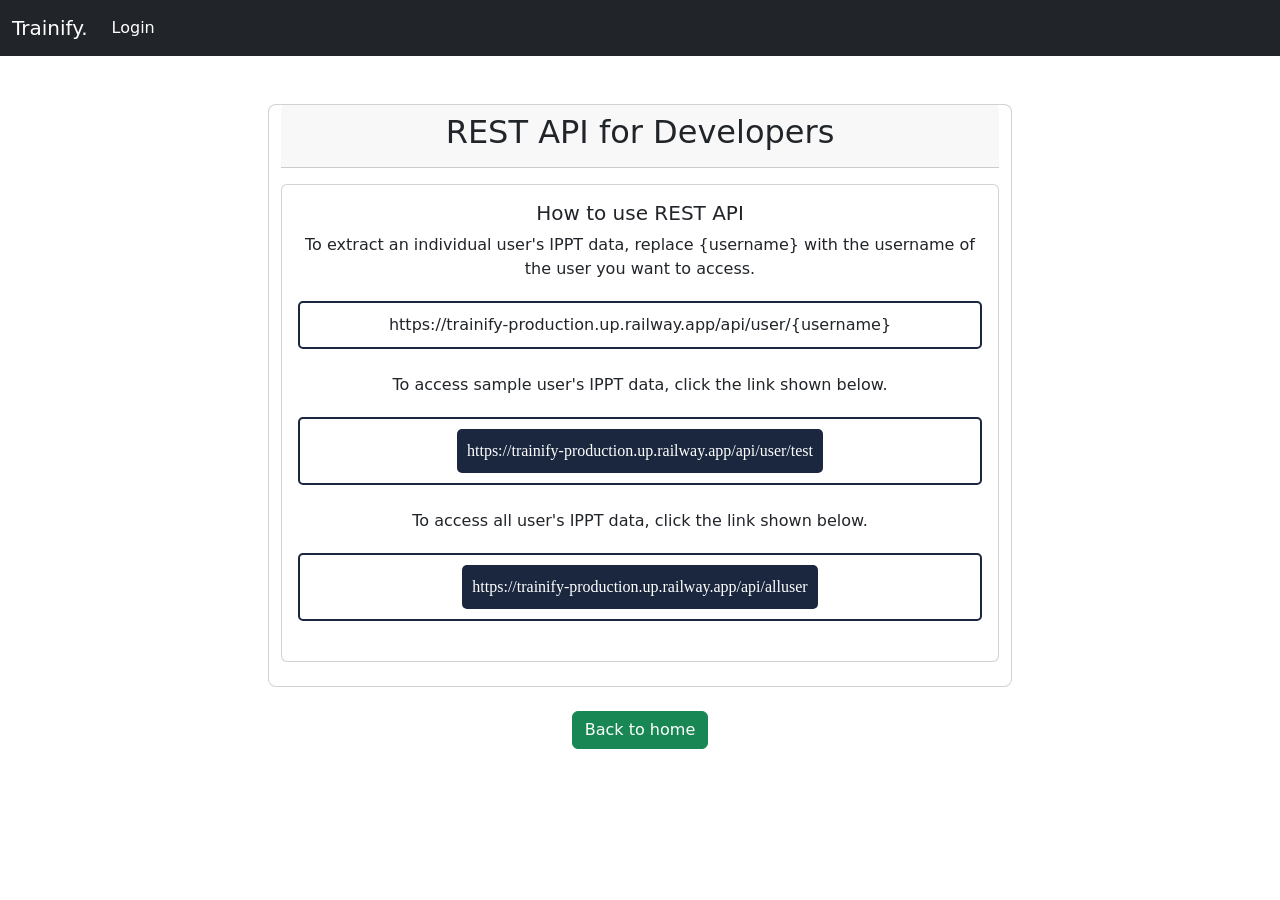
<file: src/main/resources/templates/api.html>
<!DOCTYPE html>
<html lang="en" xmlns:th="http://www.thymeleaf.org">

<head>
    <meta charset="UTF-8">
    <title>Trainify - Workout Generator</title>
    <link href="https://cdn.jsdelivr.net/npm/bootstrap@5.0.2/dist/css/bootstrap.min.css" rel="stylesheet"
        integrity="sha384-EVSTQN3/azprG1Anm3QDgpJLIm9Nao0Yz1ztcQTwFspd3yD65VohhpuuCOmLASjC" crossorigin="anonymous">
    <style>
        body {
            background-image: url(https://images.unsplash.com/photo-1649789261044-0c6a9fb528ff?q=80&w=2070&auto=format&fit=crop&ixlib=rb-4.0.3&ixid=M3wxMjA3fDB8MHxwaG90by1wYWdlfHx8fGVufDB8fHx8fA%3D%3D);
            background-size: cover;
            background-position: center;
            background-repeat: no-repeat;
            height: 100vh;
            margin: 0;
            overflow: hidden;
        }

        .translucent-card {
            background-color: rgba(255, 255, 255, 0.7);
            /* Adjust the alpha (fourth) value for transparency */
            border-radius: 8px;
        }

        .link-container {
            display: flex;
            justify-content: center;
            margin-top: 20px;
            border: 2px solid #1A273E; /* Border color */
            padding: 10px;
            border-radius: 5px;
        }

        .darkblue-btn {
            background-color: #1A273E;
            border-color: #1A273E;
            color: #FFF;
            font-family: Montserrat;
            display: flex;
            justify-content: center;
            align-items: center;
            text-align: center;
            margin: 0 10px;
            padding: 10px;
            border-radius: 5px;
            text-decoration: none;
            transition: background-color 0.3s ease;
        }

        .darkblue-btn:hover {
            background-color: #FFF;
            border-color: #1F273A;
            color: #1F273A;
        }
    </style>
</head>

<body>
    <nav class="navbar navbar-expand-lg navbar-dark bg-dark">
        <div class="container-fluid">
            <a class="navbar-brand" th:href="@{/}">Trainify.</a>
            <button class="navbar-toggler" type="button" data-bs-toggle="collapse"
                data-bs-target="#navbarSupportedContent" aria-controls="navbarSupportedContent" aria-expanded="false"
                aria-label="Toggle navigation">
                <span class="navbar-toggler-icon"></span>
            </button>
            <div class="collapse navbar-collapse" id="navbarSupportedContent">
                <ul class="navbar-nav me-auto mb-2 mb-lg-0">
                    <li class="nav-item">
                        <a class="nav-link active" aria-current="page" th:href="@{/login}">Login</a>
                    </li>
                </ul>
            </div>
        </div>
    </nav>
    <br /><br />
    <div class="container">
        <div class="row col-md-8 offset-md-2">
            <div class="card translucent-card">
                <div class="card-header">
                    <h2 class="text-center">REST API for Developers</h2>
                </div>
                <!-- Description Box -->
                <div class="card mt-3">
                    <div class="card-body">
                        <h5 class="text-center">How to use REST API</h5>
                        <p class="text-center">To extract an individual user's IPPT data, replace {username} with the
                            username of the user you want to access.
                        </p>
                        <div class="link-container">
                            https://trainify-production.up.railway.app/api/user/{username}
                        </div>
                        <br>
                        <p class="text-center">To access sample user's IPPT data, click the link shown below.</p>
                        <div class="link-container">
                            <a href="https://trainify-production.up.railway.app/api/user/test" class="darkblue-btn"
                                target="_blank">https://trainify-production.up.railway.app/api/user/test</a>
                        </div>
                        <br>
                        <p class="text-center">To access all user's IPPT data, click the link shown below.</p>
                        <div class="link-container">
                            <a href="https://trainify-production.up.railway.app/api/alluser" class="darkblue-btn"
                                target="_blank">https://trainify-production.up.railway.app/api/alluser</a>
                        </div>
                        <br>
                    </div>
                </div>
                <br>
            </div>
        </div>
        <div class="text-center mt-4">
            <a class="btn btn-success" href="/">Back to home</a>
        </div>
    </div>

    <script src="https://code.jquery.com/jquery-3.6.4.min.js"
        integrity="sha256-oP6HI/tf1ltWG8zO0rma3uXzj0lssLYToflQ8/RSRNR5Mx+k2ZlU5O8pFdiQsI2b" crossorigin="anonymous"></script>
    <script src="https://cdn.jsdelivr.net/npm/bootstrap@5.0.2/dist/js/bootstrap.bundle.min.js"
        integrity="sha384-pzjw8C+ua/C4jhKEgWp8LO5mR2b6H1bZHp4ApVPRXa4PPtqFAq5EG97L6EK2FkF2" crossorigin="anonymous"></script>
</body>

</html>
</file>
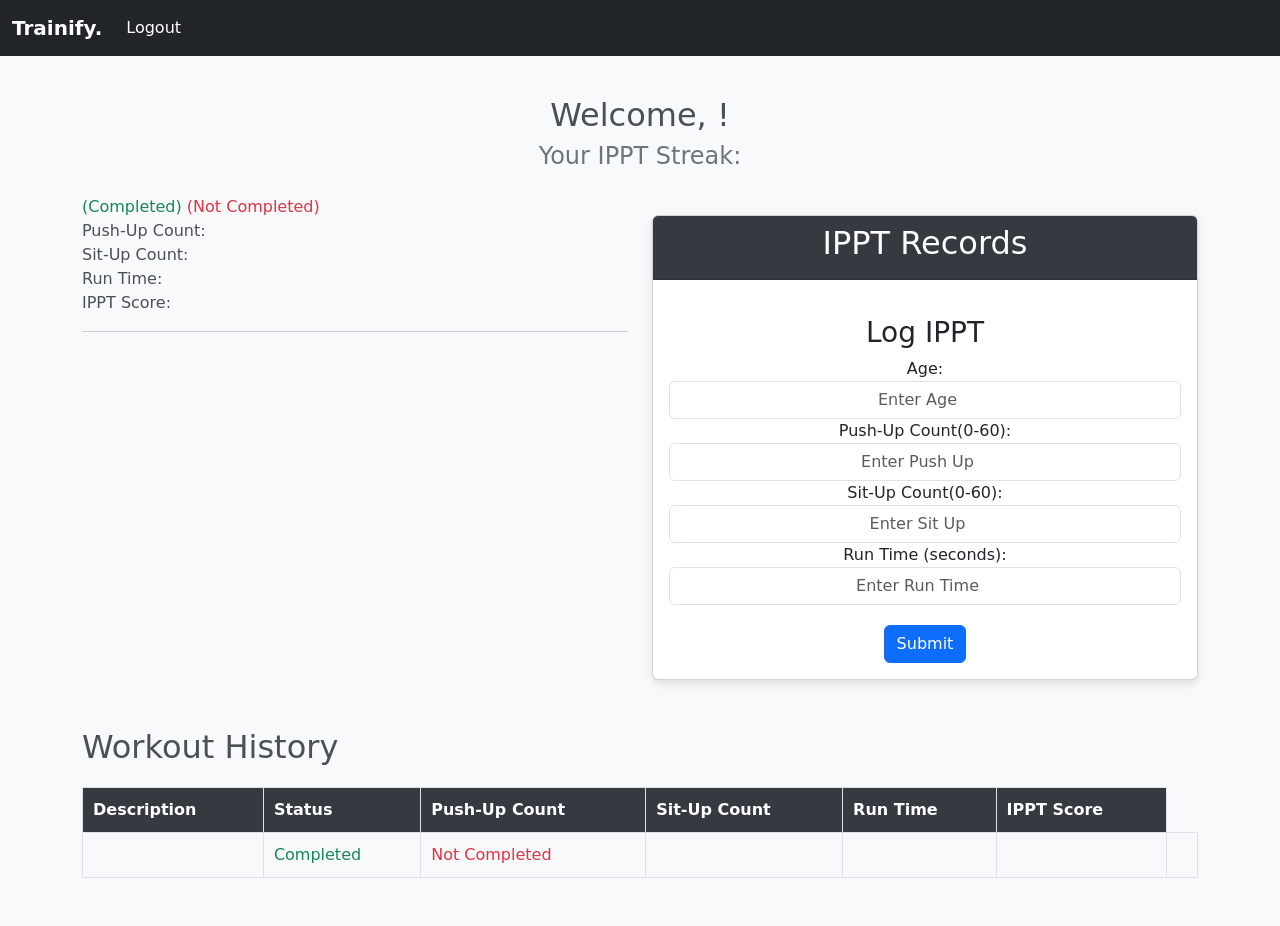
<file: src/main/resources/templates/dashboard.html>
<!DOCTYPE html>
<html lang="en" xmlns:th="http://www.thymeleaf.org">

<head>
    <meta charset="UTF-8">
    <meta name="viewport" content="width=device-width, initial-scale=1">
    <title>Trainify - Dashboard</title>
    <link href="https://cdn.jsdelivr.net/npm/bootstrap@5.0.2/dist/css/bootstrap.min.css"
          rel="stylesheet"
          integrity="sha384-EVSTQN3/azprG1Anm3QDgpJLIm9Nao0Yz1ztcQTwFspd3yD65VohhpuuCOmLASjC"
          crossorigin="anonymous">
    <style>
        body {
            background-color: #f8f9fa;
            color: #495057;
        }

        .navbar {
            background-color: #343a40;
        }

        .navbar-brand {
            color: #ffffff;
            font-weight: bold;
        }

        .navbar-toggler-icon {
            background-color: #ffffff;
        }

        .card {
            margin-top: 20px;
            box-shadow: 0 4px 8px rgba(0, 0, 0, 0.1);
        }

        .card-header {
            background-color: #343a40;
            color: #ffffff;
            text-align: center;
        }

        .card-body {
            text-align: center;
        }

        ul {
            list-style: none;
            padding: 0;
            margin: 0;

            max-height: 500px;
            overflow-y: scroll
        }

        li {
            margin-bottom: 10px;
            font-size: 16px;
        }

        .ippt-form {
            margin-top: 20px;
        }

        .container {
            margin-top: 40px;
        }


        h4 {
            color: #6c757d;
        }

        .video-container {
            border: 1px solid #ddd;
            border-radius: 8px;
            overflow: hidden;
            margin-bottom: 20px;
        }

        .custom-table {
            width: 100%;
            border-collapse: collapse;
            margin-top: 20px;
        }

        .custom-table th,
        .custom-table td {
            border: 1px solid #dee2e6;
            padding: 10px;
            text-align: left;
        }

        .custom-table th {
            background-color: #343a40;
            color: #ffffff;
        }

        button {
            margin-top: 20px;
        }
    </style>
</head>

<body>
    <nav class="navbar navbar-expand-lg navbar-dark bg-dark">
        <div class="container-fluid">
          <a class="navbar-brand" th:href="@{/}">Trainify.</a>
          <button class="navbar-toggler" type="button" data-bs-toggle="collapse" data-bs-target="#navbarSupportedContent" aria-controls="navbarSupportedContent" aria-expanded="false" aria-label="Toggle navigation">
            <span class="navbar-toggler-icon"></span>
          </button>
          <div class="collapse navbar-collapse" id="navbarSupportedContent">
            <div class="navbar-nav me-auto mb-2 mb-lg-0">
              <div class="nav-item">
                <a class="nav-link active" aria-current="page" th:href="@{/}">Logout</a>
              </div>
            </div>
          </div>
        </div>
      </nav>

<div class="container">
    <div class="text-center">
        <h2>Welcome, <span th:text="${username}"></span>!</h2>
        <h4>Your IPPT Streak: <span th:text="${streak}"></span></h4>
    </div>

    <div class="row mt-4">
        <div class="col-md-6">
            <ul class="custom-list">
                <li th:each="workout : ${userWorkouts}">
                    <span th:text="${workout.description}"></span>
                    <span th:if="${workout.completed}" class="text-success">(Completed)</span>
                    <span th:unless="${workout.completed}" class="text-danger">(Not Completed)</span>
                    <br>
                    <span>Push-Up Count: <span th:text="${workout.pushUpCount}"></span></span>
                    <br>
                    <span>Sit-Up Count: <span th:text="${workout.sitUpCount}"></span></span>
                    <br>
                    <span>Run Time: <span th:text="${workout.runTime}"></span></span>
                    <br>
                    <span>IPPT Score: <span th:text="${workout.ipptScore}"></span></span>
                    <hr>
                </li>
            </ul>
        </div>
        <div class="col-md-6">
            <div class="card">
                <div class="card-header">
                    <h2>IPPT Records</h2>
                </div>
                <div class="card-body">
                    <!-- IPPT form -->
                    <div class="ippt-form">
                        <h3>Log IPPT</h3>
                        <form method="post" th:action="@{/workout/log-ippt}" th:object="${workout}">
                            <input type="hidden" name="username" th:value="${username}" />

                            <div>
                                <label for="age">Age:</label>
                                <input type="number" th:field="*{age}" class="form-control" name="age" placeholder="Enter Age" style="text-align: center;" required>
                                <div class="error" th:if="${#fields.hasErrors('age')}" th:errors="*{#fields.age}"></div>
                            </div>

                            <div>
                                <label for="pushUpCount">Push-Up Count(0-60):</label>
                                <input type="number" th:field="*{pushUpCount}" class="form-control" name="pushUpCount" placeholder="Enter Push Up" style="text-align: center;" required>
                                <div class="error" th:if="${#fields.hasErrors('pushUpCount')}" th:errors="*{#fields.pushUpCount}"></div>
                            </div>  

                            <div>
                                <label for="sitUpCount">Sit-Up Count(0-60):</label>
                                <input type="number" th:field="*{sitUpCount}" class="form-control" name="sitUpCount" placeholder="Enter Sit Up" style="text-align: center;" required>
                                <div class="error" th:if="${#fields.hasErrors('sitUpCount')}" th:errors="*{#fields.sitUpCount}"></div>
                            </div>

                            <div>
                                <label for="runTime">Run Time (seconds):</label>
                                <input type="number" th:field="*{runTime}" class="form-control" name="runTime" placeholder="Enter Run Time" style="text-align: center;" required>
                                <div class="error" th:if="${#fields.hasErrors('runTime')}" th:errors="*{#fields.runTime}"></div>
                            </div>

                            <button class="btn btn-primary" type="submit">Submit</button>
                        </form>
                    </div>
                </div>
            </div>
        </div>
    </div>

    <!-- Workout History Table -->
    <h2 class="mt-5">Workout History</h2>
    <table class="custom-table">
        <thead>
        <tr>
            <th>Description</th>
            <th>Status</th>
            <th>Push-Up Count</th>
            <th>Sit-Up Count</th>
            <th>Run Time</th>
            <th>IPPT Score</th>
        </tr>
        </thead>
        <tbody>
        <!-- Loop through workout history and populate the table -->
        <tr th:each="workout : ${userWorkouts}" th:reverse="true">
            <td th:text="${workout.description}"></td>
            <td th:if="${workout.completed}" class="text-success">Completed</td>
            <td th:unless="${workout.completed}" class="text-danger">Not Completed</td>
            <td th:text="${workout.pushUpCount}"></td>
            <td th:text="${workout.sitUpCount}"></td>
            <td th:text="${workout.runTime}"></td>
            <td th:text="${workout.ipptScore}"></td>
        </tr>
        </tbody>
    </table>
    <br/>
    <br/>
</div>

<!-- Bootstrap JS and dependencies -->
<script src="https://code.jquery.com/jquery-3.5.1.slim.min.js"></script>
<script src="https://cdn.jsdelivr.net/npm/@popperjs/core@2.0.7/dist/umd/popper.min.js"></script>
<script src="https://stackpath.bootstrapcdn.com/bootstrap/5.0.2/js/bootstrap.min.js"></script>
</body>

</html>
</file>
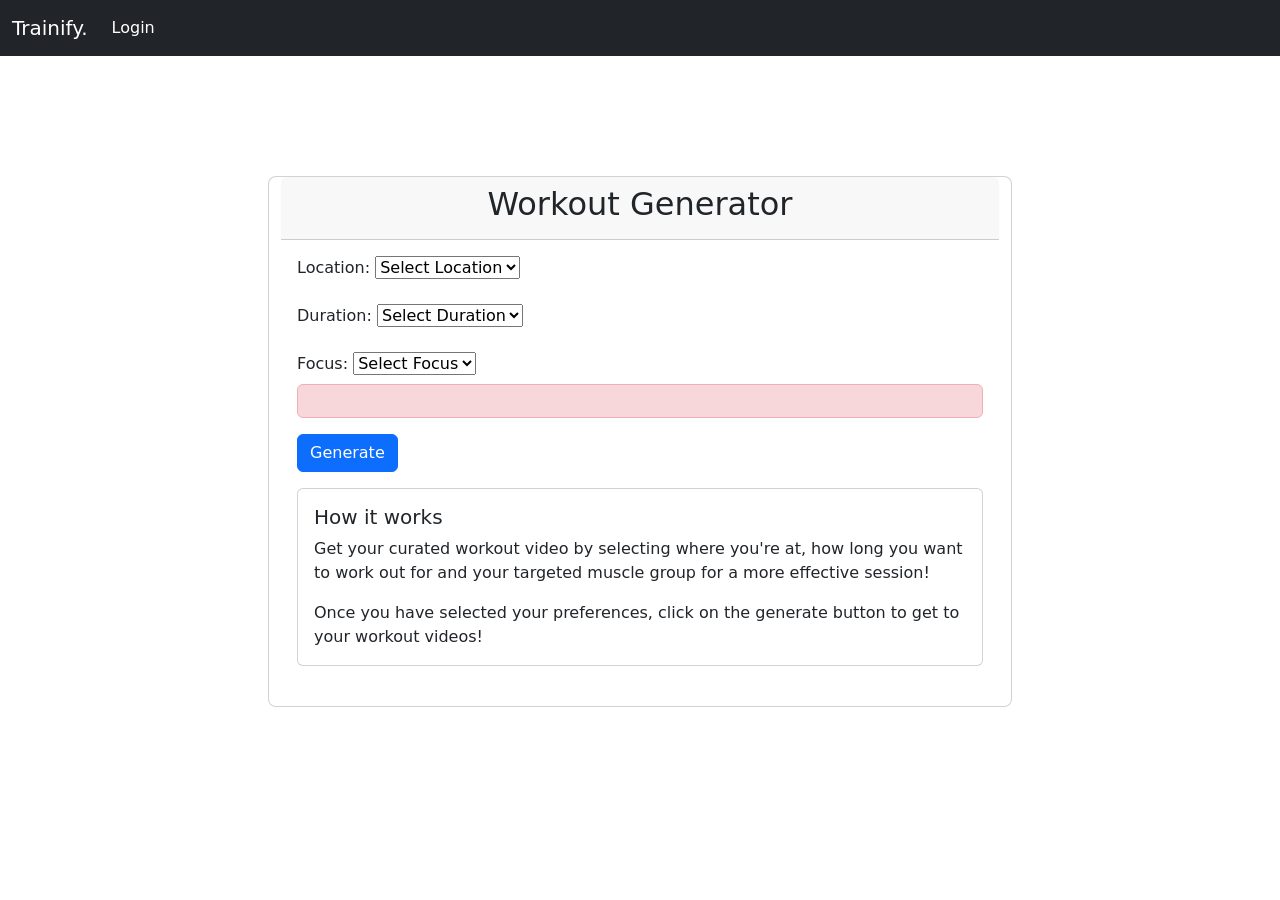
<file: src/main/resources/templates/generator.html>
<!DOCTYPE html>
<html lang="en"
  xmlns:th="http://www.thymeleaf.org"
>
<head>
    <meta charset="UTF-8">
    <title>Trainify - Workout Generator</title>
  <link href="https://cdn.jsdelivr.net/npm/bootstrap@5.0.2/dist/css/bootstrap.min.css"
        rel="stylesheet"
        integrity="sha384-EVSTQN3/azprG1Anm3QDgpJLIm9Nao0Yz1ztcQTwFspd3yD65VohhpuuCOmLASjC"
        crossorigin="anonymous">
    <style>
      body {
          background-image: url(https://images.unsplash.com/photo-1649789261044-0c6a9fb528ff?q=80&w=2070&auto=format&fit=crop&ixlib=rb-4.0.3&ixid=M3wxMjA3fDB8MHxwaG90by1wYWdlfHx8fGVufDB8fHx8fA%3D%3D);
          background-size: cover;
          background-position: center;
          background-repeat: no-repeat;
          height: 100vh;
          margin: 0;
          overflow: hidden;
      }
      .translucent-card {
          background-color: rgba(255, 255, 255, 0.7); /* Adjust the alpha (fourth) value for transparency */
          border-radius: 8px;
      }
      </style>
</head>
<body>
<nav class="navbar navbar-expand-lg navbar-dark bg-dark">
  <div class="container-fluid">
    <a class="navbar-brand" th:href="@{/}">Trainify.</a>
    <button class="navbar-toggler" type="button" data-bs-toggle="collapse" data-bs-target="#navbarSupportedContent" aria-controls="navbarSupportedContent" aria-expanded="false" aria-label="Toggle navigation">
      <span class="navbar-toggler-icon"></span>
    </button>
    <div class="collapse navbar-collapse" id="navbarSupportedContent">
      <ul class="navbar-nav me-auto mb-2 mb-lg-0">
        <li class="nav-item">
          <a class="nav-link active" aria-current="page" th:href="@{/login}">Login</a>
        </li>
      </ul>
    </div>
  </div>
</nav>
<br /><br /><br /><br><br>
<div class="container">
  <div class="row col-md-8 offset-md-2">
    <div class="card translucent-card">
      <div class="card-header">
          <h2 class="text-center">Workout Generator</h2>
      </div>
      <div class="card-body">
          <form th:action="@{/generate-workout}" 
            th:object="${video}"
            method="post"
            role="form"
          >
            <div class="form-group mb-3">
              <label class="form-label">Location:</label>
                <select name="Location" th:field="*{location}" >
                    <option value="null" selected disabled>Select Location</option>
                    <option value="home">Home</option>
                    <option value="gym">Gym</option>
                </select>   
            </div>
            <div class="error" th:if="${#fields.hasErrors('location')}" th:errors="*{location}"></div>


            <div class="form-group mb-3">
                <label class="form-label">Duration:</label>
                <select name="Duration" th:field="*{duration}">
                    <option value="null" selected disabled>Select Duration</option>  
                    <option value="medium">Short</option>
                    <option value="long">Long</option>
                </select>
            </div>
            <div class="error" th:if="${#fields.hasErrors('duration')}" th:errors="*{duration}"></div>


            <div class="form-group mb-3">
                <label class="form-label">Focus:</label>
                <select name="Focus" th:field="*{focus}">
                    <option value="null" selected disabled>Select Focus</option>
                    <option value="shoulder">Shoulder</option>
                    <option value="chest">Chest</option>
                    <option value="abs">Abdominal</option>
                    <option value="legs">Legs</option>
                    <option value="fullbody">Full Body</option>
                </select>
                <div class="alert alert-danger" th:if="${#fields.hasErrors('focus')}" th:errors="*{focus}">

            </div> 

            <div class="form-group">
              <button class="btn btn-primary" type="submit">Generate</button>
            </div>
          </form>
      </div>
      <!-- Description Box -->
      <div class="card mt-3">
        <div class="card-body">
            <h5 class="card-title">How it works</h5>
            <p class="card-text">Get your curated workout video by selecting where you're at, how long you want
               to work out for and your targeted muscle group for a more effective session!</p>
            <p class="card-text">Once you have selected your preferences, click on the generate button to get to your workout videos!</p> 
                
        </div>
    </div>
    <br>
  </div>
</div>
</body>
</html>
</file>
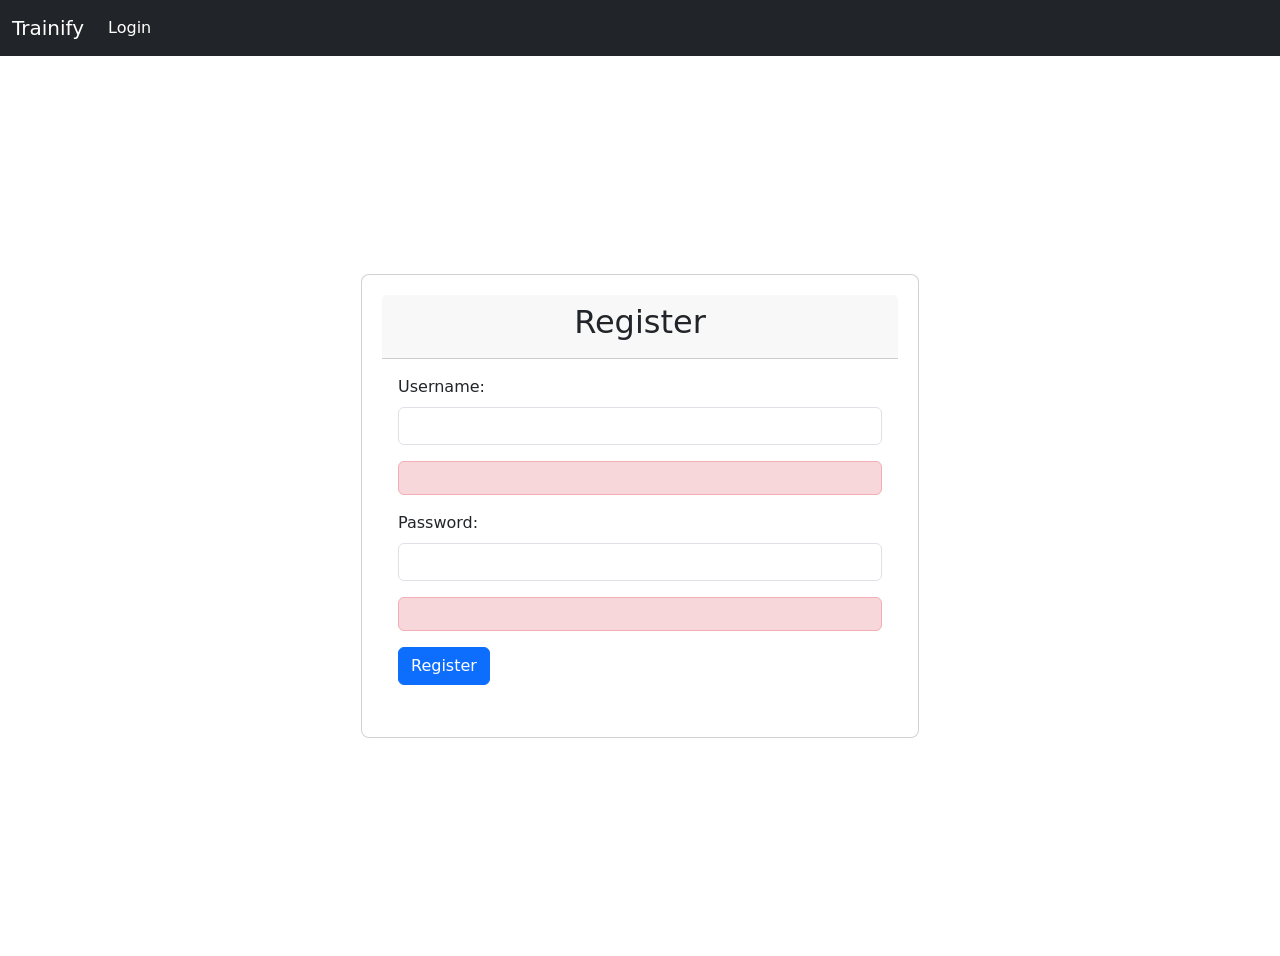
<file: src/main/resources/templates/register.html>
<!DOCTYPE html>
<html lang="en" xmlns:th="http://www.thymeleaf.org">

<head>
    <meta charset="UTF-8">
    <title>Trainify - Registration</title>
    <link href="https://cdn.jsdelivr.net/npm/bootstrap@5.0.2/dist/css/bootstrap.min.css" rel="stylesheet"
        integrity="sha384-EVSTQN3/azprG1Anm3QDgpJLIm9Nao0Yz1ztcQTwFspd3yD65VohhpuuCOmLASjC"
        crossorigin="anonymous">

    <style>
        body {
            background-image: url(https://images.unsplash.com/photo-1649789261044-0c6a9fb528ff?q=80&w=2070&auto=format&fit=crop&ixlib=rb-4.0.3&ixid=M3wxMjA3fDB8MHxwaG90by1wYWdlfHx8fGVufDB8fHx8fA%3D%3D);
            background-size: cover;
            background-position: center;
            background-repeat: no-repeat;
            height: 100vh;
            margin: 0;
            overflow: hidden;
        }

        .translucent-card {
            background-color: rgba(255, 255, 255, 0.7); /* Adjust the alpha (fourth) value for transparency */
            border-radius: 8px;
            padding: 20px; /* Add padding for better spacing */
        }

        /* Center the registration container */
        .row {
            display: flex;
            justify-content: center;
            align-items: center;
            height: 100vh;
        }
    </style>

</head>

<body>
    <nav class="navbar navbar-expand-lg navbar-dark bg-dark">
        <div class="container-fluid">
            <a class="navbar-brand" th:href="@{/}">Trainify</a>
            <button class="navbar-toggler" type="button" data-bs-toggle="collapse" data-bs-target="#navbarSupportedContent"
                aria-controls="navbarSupportedContent" aria-expanded="false" aria-label="Toggle navigation">
                <span class="navbar-toggler-icon"></span>
            </button>
            <div class="collapse navbar-collapse" id="navbarSupportedContent">
                <ul class="navbar-nav me-auto mb-2 mb-lg-0">
                    <li class="nav-item">
                        <a class="nav-link active" aria-current="page" href="/login">Login</a>
                    </li>
                </ul>
            </div>
        </div>
    </nav>
    <div class="container">
        <div class="row col-md-6 offset-md-3">
            <div class="card translucent-card">
                <div class="card-header">
                    <h2 class="text-center">Register</h2>
                </div>
                <div class="card-body">
                    <form th:action="@{/user/register}" th:object="${user}" method="post" role="form">
                        <div class="mb-3">
                            <label class="form-label">Username:</label>
                            <input type="text" th:field="*{username}" class="form-control" name="username" required>
                        </div>
                        <div class="alert alert-danger" th:if="${#fields.hasErrors('username')}" th:errors="*{username}"></div>

                        <div class="mb-3">
                            <label class="form-label">Password:</label>
                            <input type="password" th:field="*{password}" class="form-control" name="password" required>
                        </div>
                        <div class="alert alert-danger" th:if="${#fields.hasErrors('password')}" th:errors="*{password}"></div>


                        <div class="mb-3">
                            <button class="btn btn-primary" type="submit">Register</button>
                        </div>
                    </form>
                </div>
            </div>
        </div>
    </div>

    <!-- Bootstrap JS and dependencies -->
    <script src="https://code.jquery.com/jquery-3.5.1.slim.min.js"></script>
    <script src="https://cdn.jsdelivr.net/npm/@popperjs/core@2.0.7/dist/umd/popper.min.js"></script>
    <script src="https://stackpath.bootstrapcdn.com/bootstrap/5.0.2/js/bootstrap.min.js"></script>
</body>

</html>
</file>
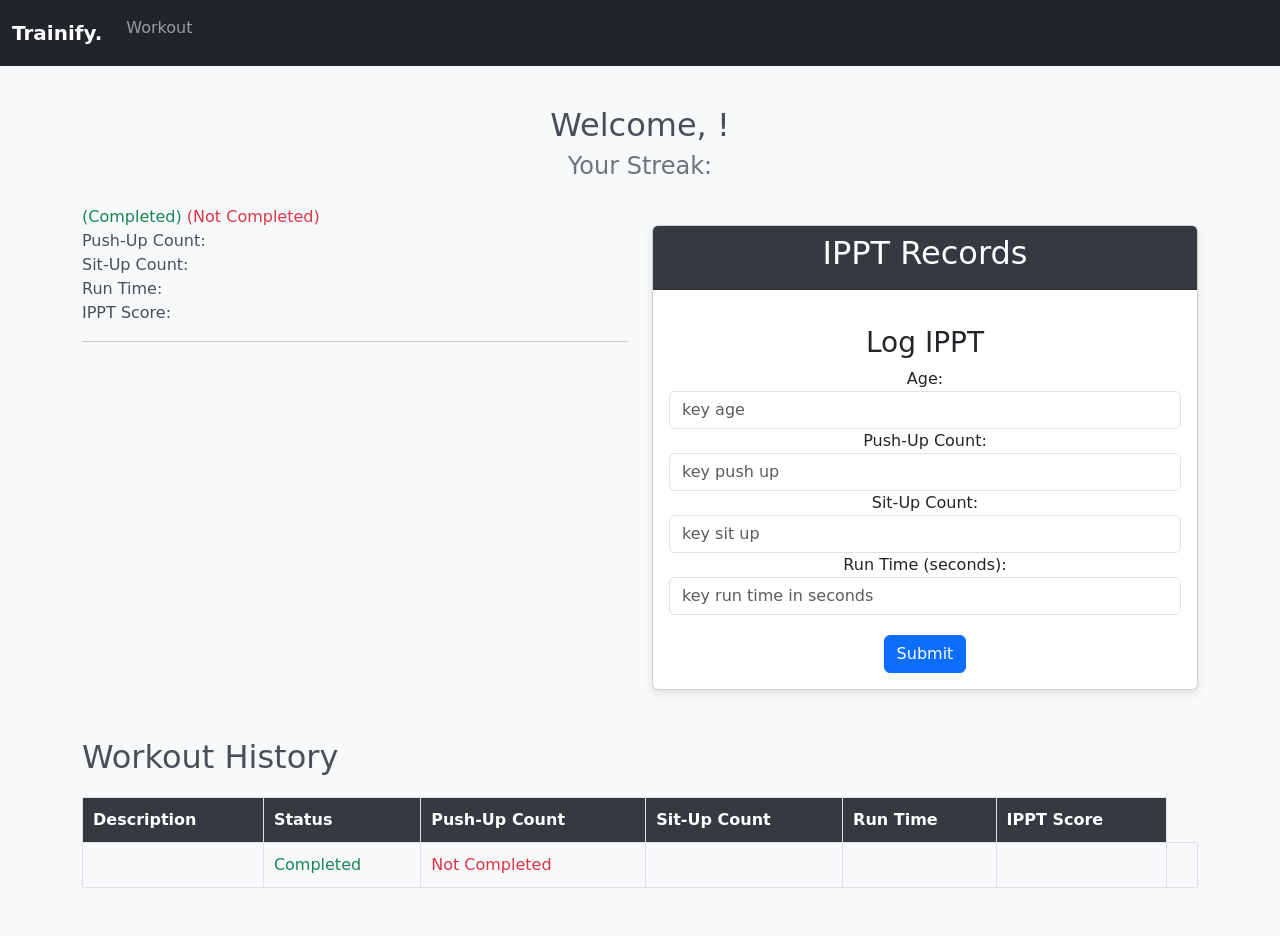
<file: src/main/resources/templates/test.html>
<!DOCTYPE html>
<html lang="en" xmlns:th="http://www.thymeleaf.org">

<head>
    <meta charset="UTF-8">
    <meta name="viewport" content="width=device-width, initial-scale=1">
    <title>Trainify - Dashboard</title>
    <link href="https://cdn.jsdelivr.net/npm/bootstrap@5.0.2/dist/css/bootstrap.min.css"
          rel="stylesheet"
          integrity="sha384-EVSTQN3/azprG1Anm3QDgpJLIm9Nao0Yz1ztcQTwFspd3yD65VohhpuuCOmLASjC"
          crossorigin="anonymous">
    <style>
        body {
            background-color: #f8f9fa;
            color: #495057;
        }

        .navbar {
            background-color: #343a40;
        }

        .navbar-brand {
            color: #ffffff;
            font-weight: bold;
        }

        .navbar-toggler-icon {
            background-color: #ffffff;
        }

        .card {
            margin-top: 20px;
            box-shadow: 0 4px 8px rgba(0, 0, 0, 0.1);
        }

        .card-header {
            background-color: #343a40;
            color: #ffffff;
            text-align: center;
        }

        .card-body {
            text-align: center;
        }

        ul {
            list-style: none;
            padding: 0;
            margin: 0;

            max-height: 500px;
            overflow-y: scroll
        }

        li {
            margin-bottom: 10px;
            font-size: 16px;
        }

        .ippt-form {
            margin-top: 20px;
        }

        .container {
            margin-top: 40px;
        }


        h4 {
            color: #6c757d;
        }

        .video-container {
            border: 1px solid #ddd;
            border-radius: 8px;
            overflow: hidden;
            margin-bottom: 20px;
        }

        .custom-table {
            width: 100%;
            border-collapse: collapse;
            margin-top: 20px;
        }

        .custom-table th,
        .custom-table td {
            border: 1px solid #dee2e6;
            padding: 10px;
            text-align: left;
        }

        .custom-table th {
            background-color: #343a40;
            color: #ffffff;
        }

        button {
            margin-top: 20px;
        }
    </style>
</head>

<body>
<nav class="navbar navbar-expand-lg navbar-dark bg-dark">
    <div class="container-fluid">
        <a class="navbar-brand" th:href="@{/}">Trainify.</a>
        <button class="navbar-toggler" type="button" data-bs-toggle="collapse" data-bs-target="#navbarSupportedContent"
                aria-controls="navbarSupportedContent" aria-expanded="false" aria-label="Toggle navigation">
            <span class="navbar-toggler-icon"></span>
        </button>
        <div class="collapse navbar-collapse" id="navbarSupportedContent">
            <ul class="navbar-nav ml-auto">
                <li class="nav-item active">
                    <a class="nav-link" href="#" th:href="@{/}">Workout</a>
                </li>
            </ul>
        </div>
    </div>
</nav>

<div class="container">
    <div class="text-center">
        <h2>Welcome, <span th:text="${username}"></span>!</h2>
        <h4>Your Streak: <span th:text="${streak}"></span></h4>
    </div>

    <div class="row mt-4">
        <div class="col-md-6">
            <ul class="custom-list">
                <li th:each="workout : ${userWorkouts}">
                    <span th:text="${workout.description}"></span>
                    <span th:if="${workout.completed}" class="text-success">(Completed)</span>
                    <span th:unless="${workout.completed}" class="text-danger">(Not Completed)</span>
                    <br>
                    <span>Push-Up Count: <span th:text="${workout.pushUpCount}"></span></span>
                    <br>
                    <span>Sit-Up Count: <span th:text="${workout.sitUpCount}"></span></span>
                    <br>
                    <span>Run Time: <span th:text="${workout.runTime}"></span></span>
                    <br>
                    <span>IPPT Score: <span th:text="${workout.ipptScore}"></span></span>
                    <hr>
                </li>
            </ul>
        </div>
        <div class="col-md-6">
            <div class="card">
                <div class="card-header">
                    <h2>IPPT Records</h2>
                </div>
                <div class="card-body">
                    <!-- IPPT form -->
                    <div class="ippt-form">
                        <h3>Log IPPT</h3>
                        <form method="post" th:action="@{/workout/log-ippt}" th:object="${workout}">
                            <input type="hidden" name="username" th:value="${username}" />
                            <label for="age">Age:</label>
                            <input type="number" class="form-control" id="age" name="age" th:field="*{pushUpCount}" placeholder="key age" required>
                            <span th:if="${#fields.hasErrors('age')}" th:errors="*{age}"></span>
                            <label for="pushUpCount">Push-Up Count:</label>
                            <input type="number" class="form-control" id="pushUpCount" name="pushUpCount" placeholder="key push up" required>
                            <span th:if="${#fields.hasErrors('pushUpCount')}" th:errors="*{pushUpCount}"></span>
                            <label for="sitUpCount">Sit-Up Count:</label>
                            <input type="number" class="form-control" id="sitUpCount" name="sitUpCount" placeholder="key sit up" required>
                            <span th:if="${#fields.hasErrors('sitUpCount')}" th:errors="*{sitUpCount}"></span>
                            <label for="runTime">Run Time (seconds):</label>
                            <input type="number" class="form-control" id="runTime" name="runTime" placeholder="key run time in seconds" required>
                            <span th:if="${#fields.hasErrors('runTime')}" th:errors="*{runTime}"></span>
                            <button class="btn btn-primary" type="submit">Submit</button>
                        </form>
                    </div>
                </div>
            </div>
        </div>
    </div>

    <!-- Workout History Table -->
    <h2 class="mt-5">Workout History</h2>
    <table class="custom-table">
        <thead>
        <tr>
            <th>Description</th>
            <th>Status</th>
            <th>Push-Up Count</th>
            <th>Sit-Up Count</th>
            <th>Run Time</th>
            <th>IPPT Score</th>
        </tr>
        </thead>
        <tbody>
        <!-- Loop through workout history and populate the table -->
        <tr th:each="workout : ${userWorkouts}" th:reverse="true">
            <td th:text="${workout.description}"></td>
            <td th:if="${workout.completed}" class="text-success">Completed</td>
            <td th:unless="${workout.completed}" class="text-danger">Not Completed</td>
            <td th:text="${workout.pushUpCount}"></td>
            <td th:text="${workout.sitUpCount}"></td>
            <td th:text="${workout.runTime}"></td>
            <td th:text="${workout.ipptScore}"></td>
        </tr>
        </tbody>
    </table>
    <br/>
    <br/>
</div>

<!-- Bootstrap JS and dependencies -->
<script src="https://code.jquery.com/jquery-3.5.1.slim.min.js"></script>
<script src="https://cdn.jsdelivr.net/npm/@popperjs/core@2.0.7/dist/umd/popper.min.js"></script>
<script src="https://stackpath.bootstrapcdn.com/bootstrap/5.0.2/js/bootstrap.min.js"></script>
</body>

</html>
</file>
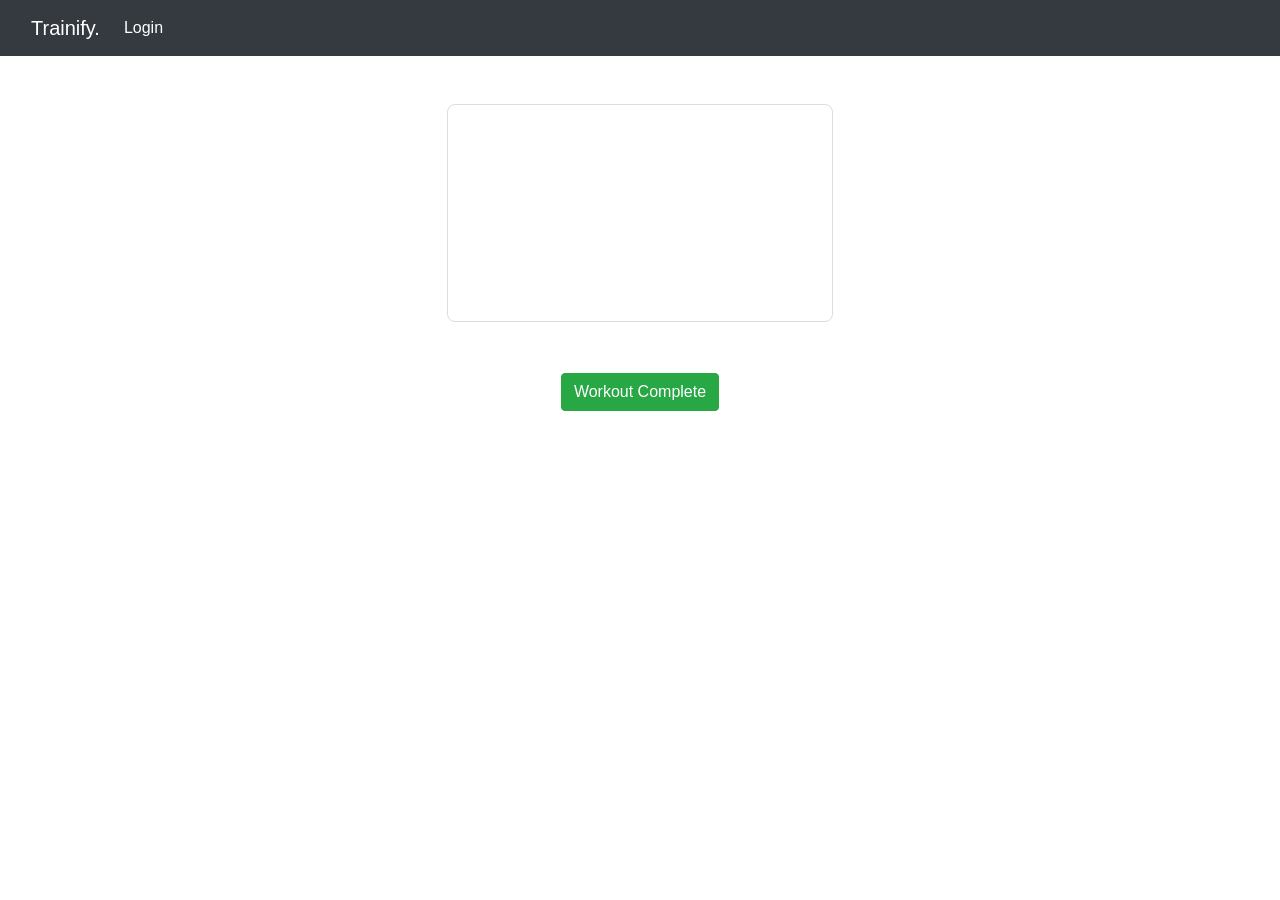
<file: src/main/resources/templates/workout.html>
<!DOCTYPE html>
<html lang="en">

<head>
    <meta charset="UTF-8">
    <meta name="viewport" content="width=device-width, initial-scale=1, shrink-to-fit=no">
    <title>Trainify - Workout</title>

    <!-- Bootstrap CSS -->
    <link href="https://stackpath.bootstrapcdn.com/bootstrap/4.5.2/css/bootstrap.min.css" rel="stylesheet">
    <style>
        /* Custom styling for video containers */
        body {
            background-image: url(https://images.unsplash.com/photo-1649789261044-0c6a9fb528ff?q=80&w=2070&auto=format&fit=crop&ixlib=rb-4.0.3&ixid=M3wxMjA3fDB8MHxwaG90by1wYWdlfHx8fGVufDB8fHx8fA%3D%3D);
            background-size: cover;
            background-position: center;
            background-repeat: no-repeat;
            height: 100vh;
            margin: 0;
            overflow: hidden;
        }
        .video-container {
            border: 1px solid #ddd;
            border-radius: 8px;
            overflow: hidden;
            margin-bottom: 20px;
            max-width: 1000px; /* Set a maximum width */
            height: 100%; /* Set height to fill the container */
        }

        .video-container iframe {
            width: 100%; /* Make the iframe inside the container responsive */
            height: 100%; /* Make the iframe inside the container responsive */
        }
    </style>
</head>

<body>

    <!-- Navigation Bar -->
    <nav class="navbar navbar-expand-lg navbar-dark bg-dark">
        <div class="container-fluid">
            <a class="navbar-brand" th:href="@{/}">Trainify.</a>
            <button class="navbar-toggler" type="button" data-bs-toggle="collapse" data-bs-target="#navbarSupportedContent"
                    aria-controls="navbarSupportedContent" aria-expanded="false" aria-label="Toggle navigation">
                <span class="navbar-toggler-icon"></span>
            </button>
            <div class="collapse navbar-collapse" id="navbarSupportedContent">
                <ul class="navbar-nav me-auto mb-2 mb-lg-0">
                    <li class="nav-item">
                        <a class="nav-link active" aria-current="page" th:href="@{/login}">Login</a>
                    </li>
                </ul>
            </div>
        </div>
    </nav>

    <div class="container-fluid mt-5">
        <div class="row">
            <div class="col-md-12 text-center mx-auto"> <!-- Center the container -->
                <!-- Iterate over each video URL in the videoUrls list -->
                <div th:each="videoUrl : ${videoUrls}" class="col-md-4 d-inline-block">
                    <div class="video-container embed-responsive embed-responsive-16by9">
                        <!-- Render iframe for each video URL -->
                        <iframe width="1120" height="630" class="embed-responsive-item" th:src="${videoUrl}" allowfullscreen></iframe>
                    </div>
                </div>
            </div>
        </div>
    </div>

    <!-- Workout Complete Button -->
    <div class="text-center mt-4">
        <a class="btn btn-success" href="/complete">Workout Complete</a>
    </div>

    <!-- Bootstrap JS and dependencies (for responsive embeds and navbar toggle) -->
    <script src="https://code.jquery.com/jquery-3.5.1.slim.min.js"></script>
    <script src="https://cdn.jsdelivr.net/npm/@popperjs/core@2.0.7/dist/umd/popper.min.js"></script>
    <script src="https://stackpath.bootstrapcdn.com/bootstrap/4.5.2/js/bootstrap.min.js"></script>

</body>

</html>
</file>
